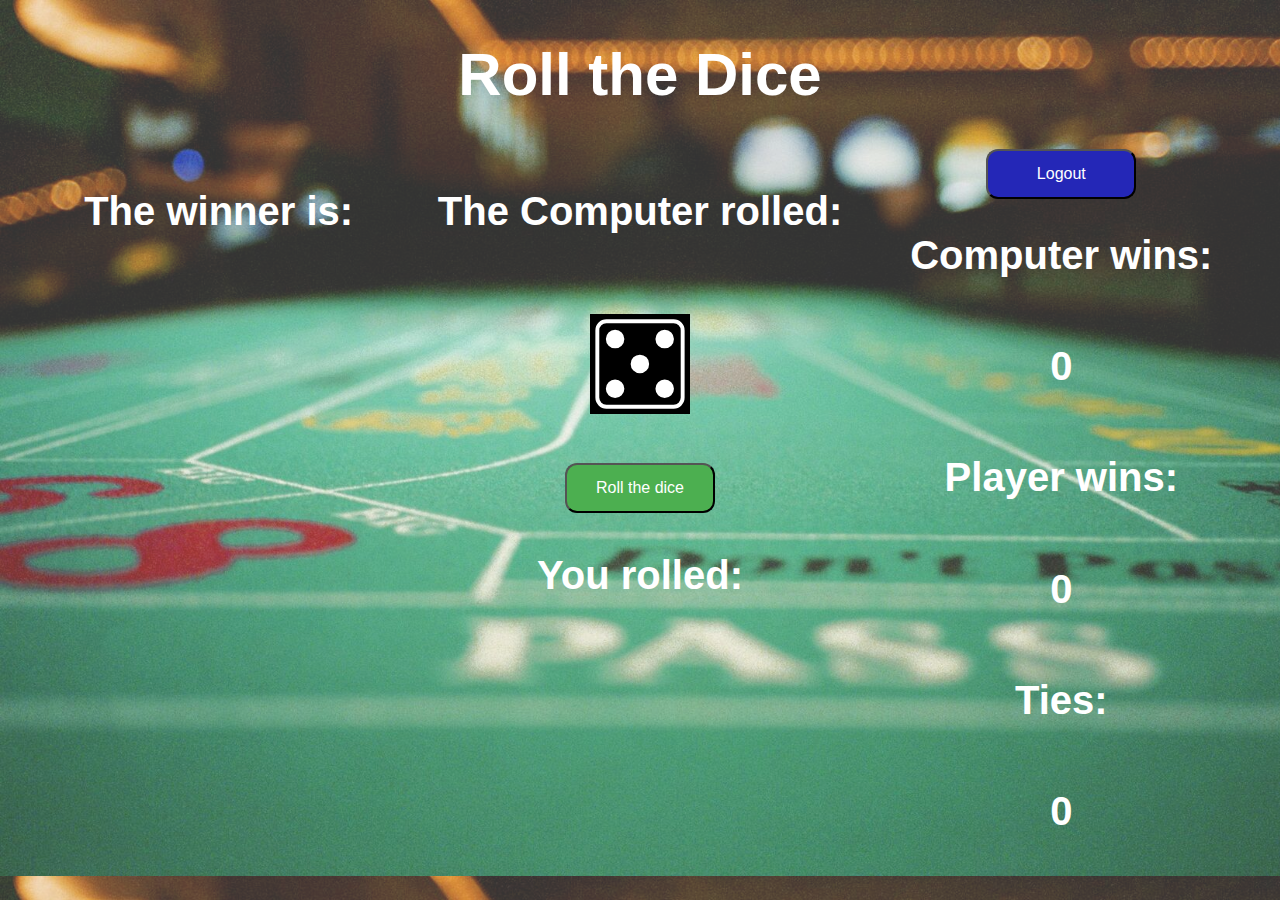
<file: dice.html>
<!DOCTYPE html>
<html>
<head><h1>Roll the Dice</h1><link rel="stylesheet" href="dice.css"></head>

<body onload=" setLocalStorage(), showCounters(), computer(), computerDice()">

<div class="main">

    <div class="left">
        <p>The winner is:</p>
        <p id="winner-is"></p>
    </div>

    <div class="middle">
        <p> The Computer rolled:</p>
        <p id="computer-dice-pic"></p>

        <button onclick="player(), playerDice(), winner(), textChange(), buttonCheck()"class="roll-button" id="roll-button">Roll the dice</button>

        <p>You rolled:</p>
        <p id="player-dice-pic"></p>  
    </div>

    <div class="right">
        <button onclick="logout()" class="logout-button">Logout</button>
        <h2>Computer wins:</h2>
        <h2 id="computer-win-counter"></h2>
        <h2>Player wins:</h2>
        <h2 id="player-win-counter"></h2>
        <h2>Ties:</h2>
        <h2 id="tie-counter"></h2>
    </div>

</div>

<script src="dice.js" ></script>

</body>

</html>
</file>
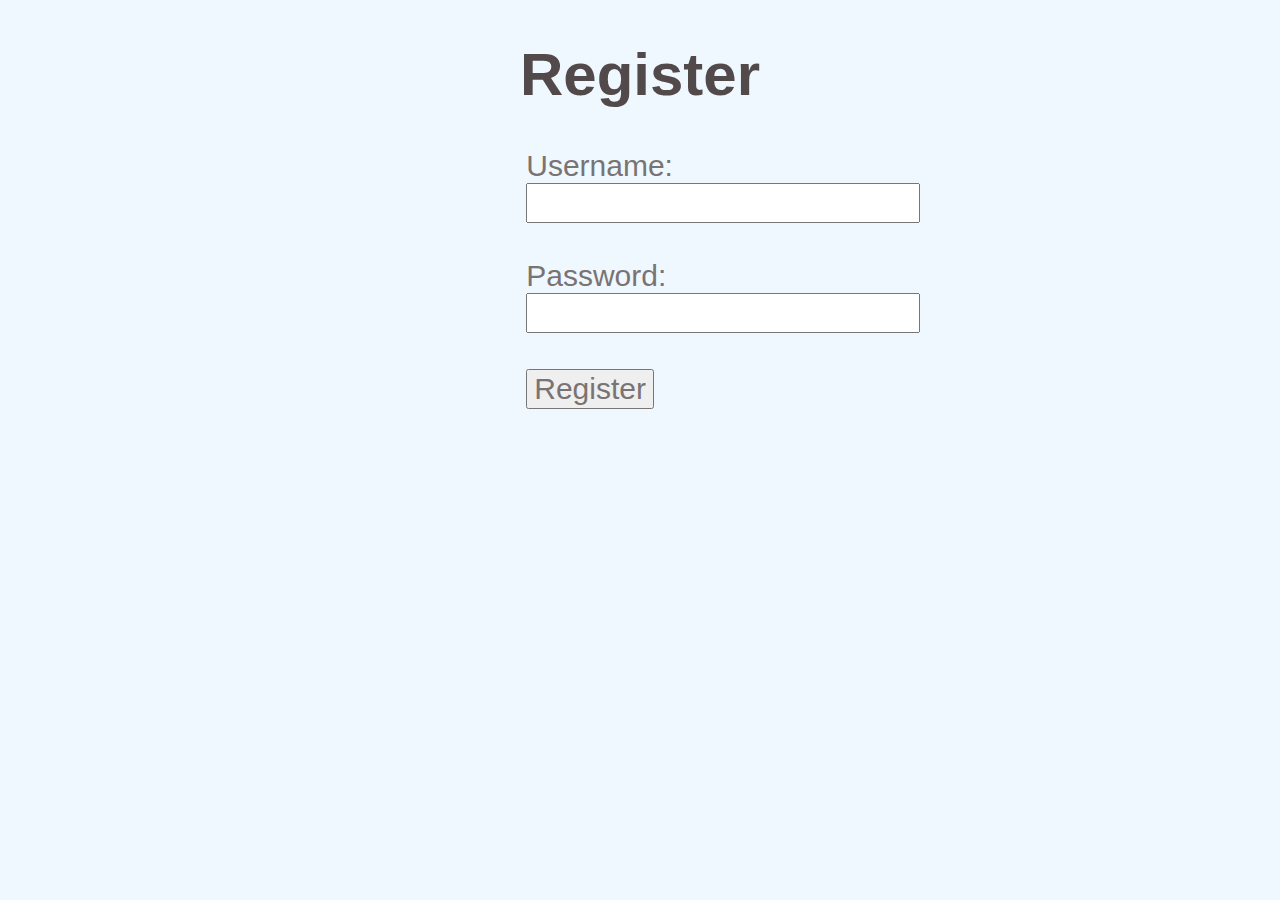
<file: welcome.html>
<!DOCTYPE html>
<html>
<head><h1 id="title">Register</h1><link rel="stylesheet" href="welcome.css"></head>
<body onload="statusCheck()">
    
<form id="register">
<label for="reg-username">Username:</label>
<br>
<input type="text" name="reg-username" id="reg-username" required>
<br><br><br>
<label for="reg-password">Password:</label>
<br>
<input type="password" name="reg-password" id="reg-password" required>
<br><br><br>
<input type="button" onclick="validateRegistration()" value="Register">
</form>

<form id="login">
<label for="username">Username:</label>
<br>  
<input type="text" name="username" id="username" required>
<br><br><br>
<label for="password">Password:</label>
<br>
<input type="password" name="password" id="password" required>
<br><br><br>
<input type="button" onclick="validateLogin()" value="Login">
<input type="button" onclick="resetLocalStorage()" value="Reset">
</form>
<br><br><br>
<p id="sign-result"></p>

<script src="welcome.js" ></script>

</body>
</html>
</file>
<file: dice.css>
body {

  background-image: url("pics/background.png");
  background-size: cover;

}

h1 {

  text-align: center;
  font-weight: bold;
  font-family: Tahoma, Verdana, sans-serif;
  color: rgb(255, 255, 255);
  font-size: 60px;
}

p {

  text-align: center;
  font-weight: bold;
  font-family: Tahoma, Verdana, sans-serif;
  color: rgb(255, 255, 255);
  font-size: 40px;
}

h2 {

  text-align: left;
  font-weight: bold;
  font-family: Tahoma, Verdana, sans-serif;
  color: rgb(255, 255, 255);
  font-size: 40px;
}

.roll-button {
  
  width: 150px;
  height: 50px;
  margin: 0 auto;
  background-color: #4CAF50;
  border-radius: 12px;
  color: white;
  text-align: center;
  text-decoration: none;
  display: inline-block;
  font-size: 16px;
  cursor: pointer;
}

.logout-button {
  
  width: 150px;
  height: 50px;
  margin: 0 auto;
  background-color: #2427b7;
  border-radius: 12px;
  color: white;
  text-align: center;
  text-decoration: none;
  display: inline-block;
  font-size: 16px;
  cursor: pointer;
}


.main {
  display: flex;
}

.main > div {
  display: flex;
  align-items: center;
  flex-direction: column;
  width: 100%;
}
</file>
<file: welcome.css>
body {

    background-color: aliceblue;
    background-size: cover;
  
  }


h1 {

    text-align: center;
    font-weight: bold;
    font-family: Tahoma, Verdana, sans-serif;
    color: rgb(82, 74, 74);
    font-size: 60px;
  }


label, input {
    
    margin-left: 41%;
    font-family: Tahoma, Verdana, sans-serif;
    color: rgb(122, 115, 115);
    font-size: 30px;

}

p {
    
    
    text-align: center;
    font-family: Tahoma, Verdana, sans-serif;
    color: rgb(28, 40, 49);
    font-size: 25px;
    
}
</file>
